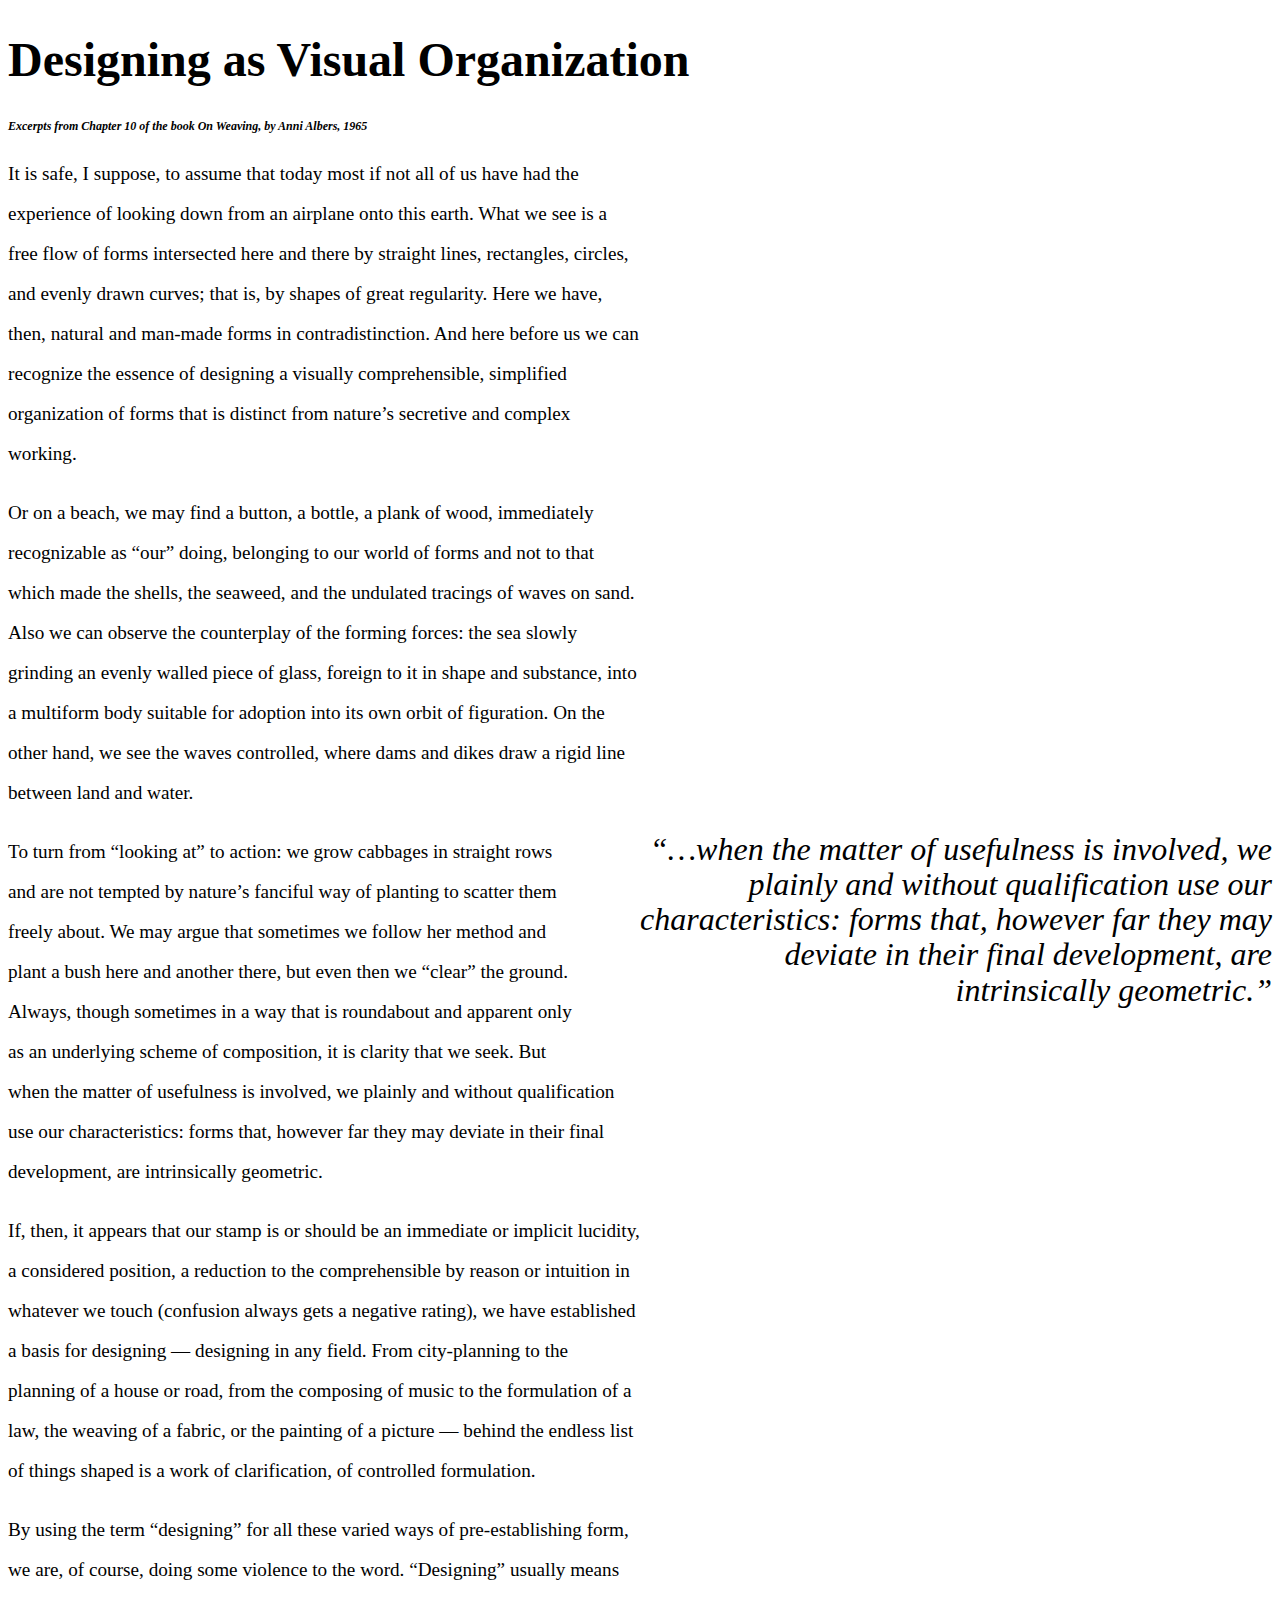
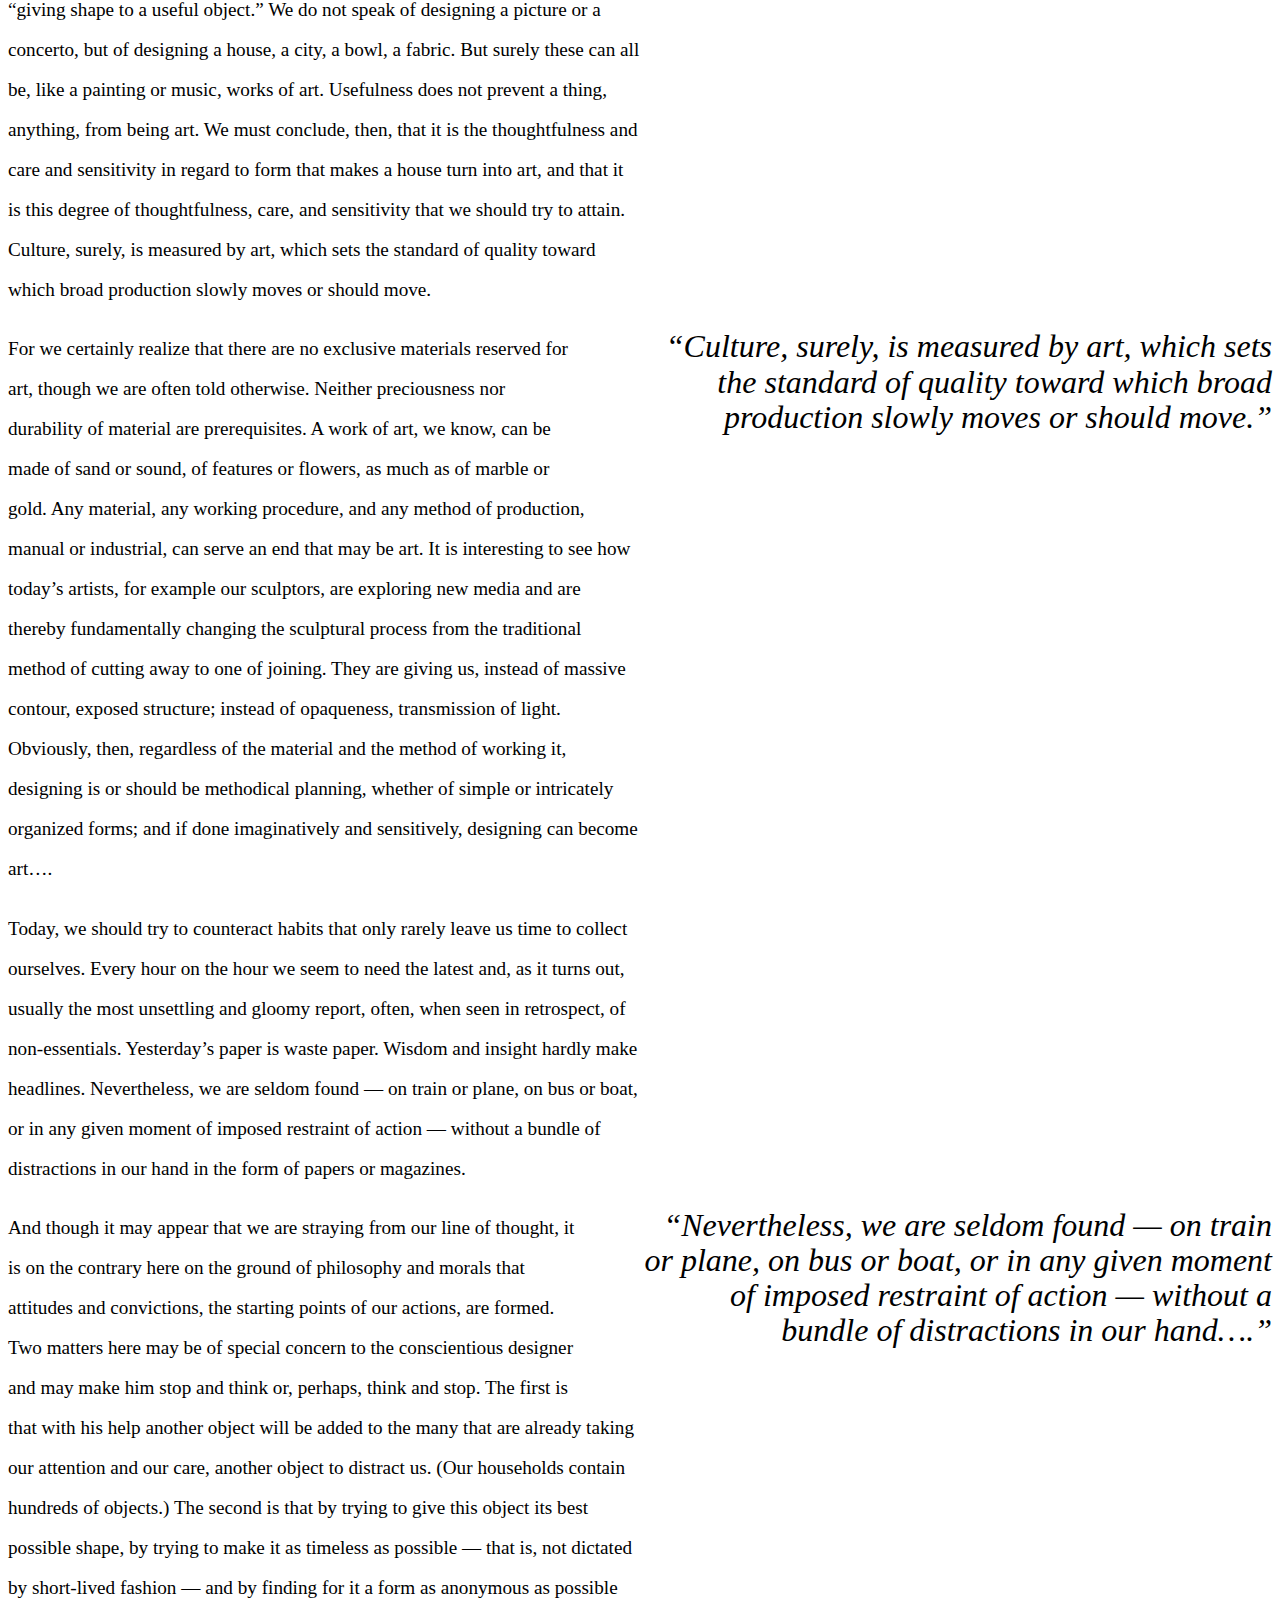
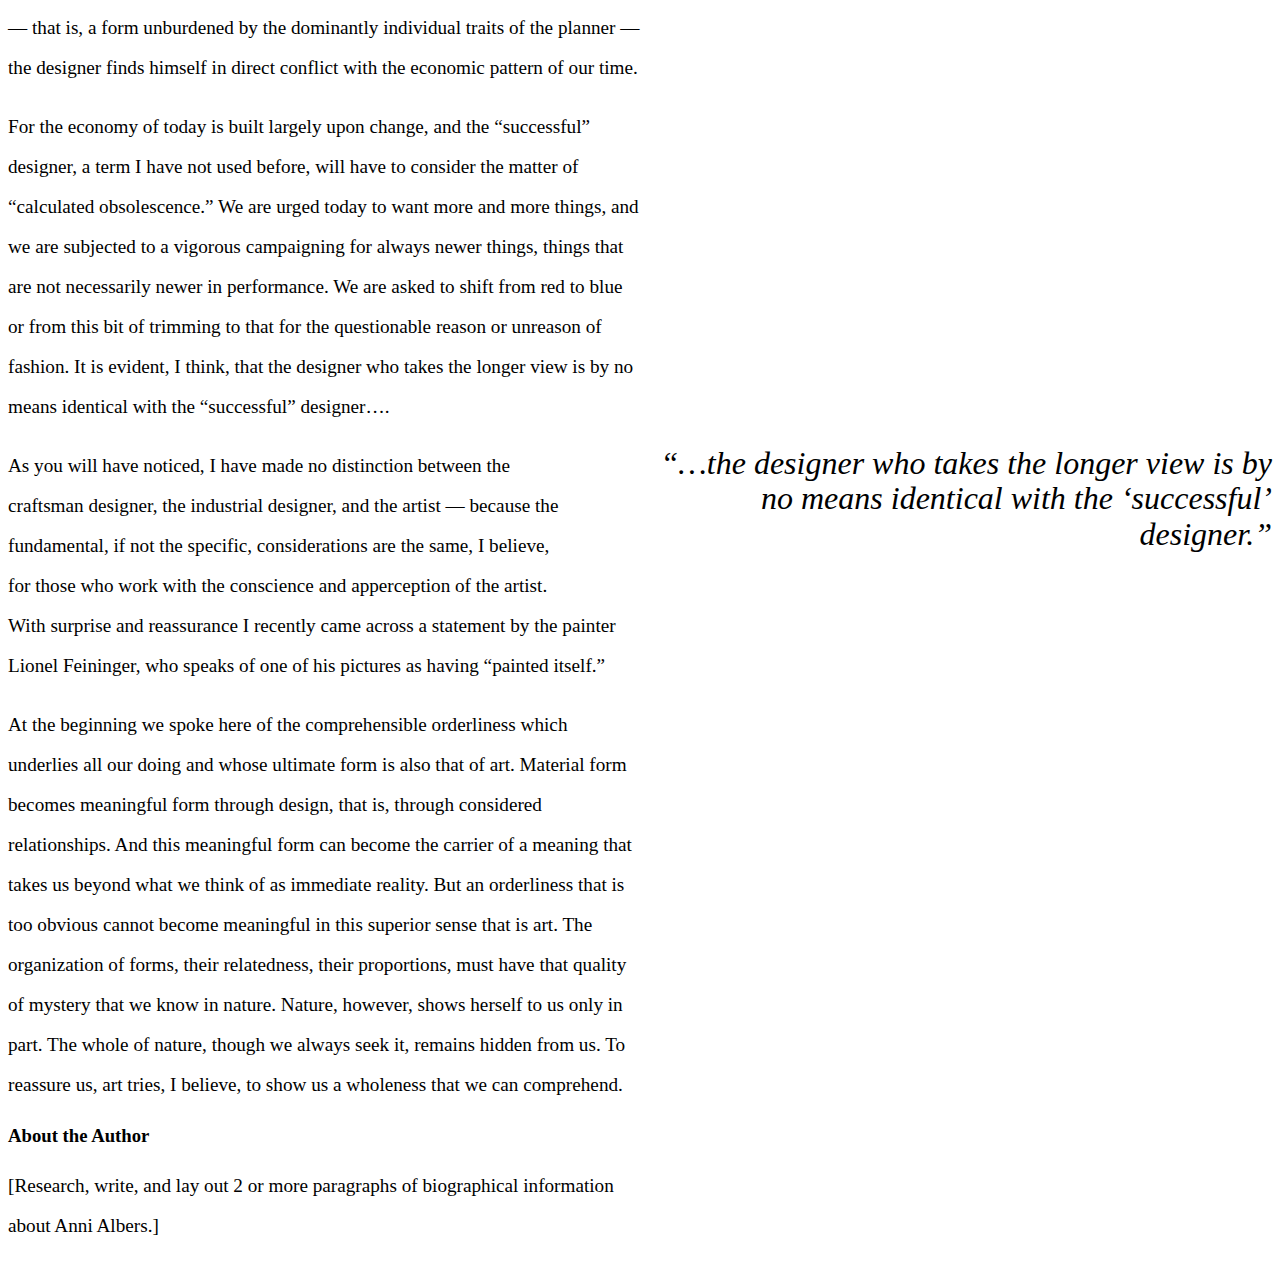
<file: anni-albers/index.html>
<!DOCTYPE html>
<html>
<head>
	
	<!-- meta tags and title -->
	<meta charset="UTF-8">
	<meta name="viewport" content="width=device-width, initial-scale=1.0">
	<title>TP3: Layout 1</title>

	<!-- external and internal CSS -->
	<link rel="stylesheet" href="styles.css" media="all">

</head>
<body>

	<h1>Designing as Visual Organization</h1>
<h2>Excerpts from Chapter 10 of the book On Weaving, by Anni Albers, 1965</h2>

<p>It is safe, I suppose, to assume that today most if not all of us have had the experience of looking down from an airplane onto this earth. What we see is a free flow of forms intersected here and there by straight lines, rectangles, circles, and evenly drawn curves; that is, by shapes of great regularity. Here we have, then, natural and man-made forms in contradistinction. And here before us we can recognize the essence of designing a visually comprehensible, simplified organization of forms that is distinct from nature’s secretive and complex working.</p>

<p>Or on a beach, we may find a button, a bottle, a plank of wood, immediately recognizable as “our” doing, belonging to our world of forms and not to that which made the shells, the seaweed, and the undulated tracings of waves on sand. Also we can observe the counterplay of the forming forces: the sea slowly grinding an evenly walled piece of glass, foreign to it in shape and substance, into a multiform body suitable for adoption into its own orbit of figuration. On the other hand, we see the waves controlled, where dams and dikes draw a rigid line between land and water.</p>

<p class= callout>“…when the matter of usefulness is involved, we plainly and without qualification use our characteristics:
forms that, however far they may deviate in their final development, are intrinsically geometric.”</p>

<p>To turn from “looking at” to action: we grow cabbages in straight rows and are not tempted by nature’s fanciful way of planting to scatter them freely about. We may argue that sometimes we follow her method and plant a bush here and another there, but even then we “clear” the ground. Always, though sometimes in a way that is roundabout and apparent only as an underlying scheme of composition, it is clarity that we seek. But when the matter of usefulness is involved, we plainly and without qualification use our characteristics: forms that, however far they may deviate in their final development, are intrinsically geometric.</p>

<p>If, then, it appears that our stamp is or should be an immediate or implicit lucidity, a considered position, a reduction to the comprehensible by reason or intuition in whatever we touch (confusion always gets a negative rating), we have established a basis for designing — designing in any field. From city-planning to the planning of a house or road, from the composing of music to the formulation of a law, the weaving of a fabric, or the painting of a picture — behind the endless list of things shaped is a work of clarification, of controlled formulation.</p>

<p>By using the term “designing” for all these varied ways of pre-establishing form, we are, of course, doing some violence to the word. “Designing” usually means “giving shape to a useful object.” We do not speak of designing a picture or a concerto, but of designing a house, a city, a bowl, a fabric. But surely these can all be, like a painting or music, works of art. Usefulness does not prevent a thing, anything, from being art. We must conclude, then, that it is the thoughtfulness and care and sensitivity in regard to form that makes a house turn into art, and that it is this degree of thoughtfulness, care, and sensitivity that we should try to attain. Culture, surely, is measured by art, which sets the standard of quality toward which broad production slowly moves or should move.</p>

<p class= callout>“Culture, surely, is measured by art, which sets the standard of quality
toward which broad production slowly moves or should move.”</p>

<p>For we certainly realize that there are no exclusive materials reserved for art, though we are often told otherwise. Neither preciousness nor durability of material are prerequisites. A work of art, we know, can be made of sand or sound, of features or flowers, as much as of marble or gold. Any material, any working procedure, and any method of production, manual or industrial, can serve an end that may be art. It is interesting to see how today’s artists, for example our sculptors, are exploring new media and are thereby fundamentally changing the sculptural process from the traditional method of cutting away to one of joining. They are giving us, instead of massive contour, exposed structure; instead of opaqueness, transmission of light. Obviously, then, regardless of the material and the method of working it, designing is or should be methodical planning, whether of simple or intricately organized forms; and if done imaginatively and sensitively, designing can become art….</p>

<p>Today, we should try to counteract habits that only rarely leave us time to collect ourselves. Every hour on the hour we seem to need the latest and, as it turns out, usually the most unsettling and gloomy report, often, when seen in retrospect, of non-essentials. Yesterday’s paper is waste paper. Wisdom and insight hardly make headlines. Nevertheless, we are seldom found — on train or plane, on bus or boat, or in any given moment of imposed restraint of action — without a bundle of distractions in our hand in the form of papers or magazines.</p>

<p class= callout>“Nevertheless, we are seldom found — on train or plane, on bus or boat, or in
any given moment of imposed restraint of action — without a bundle of distractions in our hand….”</p>

<p>And though it may appear that we are straying from our line of thought, it is on the contrary here on the ground of philosophy and morals that attitudes and convictions, the starting points of our actions, are formed. Two matters here may be of special concern to the conscientious designer and may make him stop and think or, perhaps, think and stop. The first is that with his help another object will be added to the many that are already taking our attention and our care, another object to distract us. (Our households contain hundreds of objects.) The second is that by trying to give this object its best possible shape, by trying to make it as timeless as possible — that is, not dictated by short-lived fashion — and by finding for it a form as anonymous as possible — that is, a form unburdened by the dominantly individual traits of the planner — the designer finds himself in direct conflict with the economic pattern of our time.</p>

<p>For the economy of today is built largely upon change, and the “successful” designer, a term I have not used before, will have to consider the matter of “calculated obsolescence.” We are urged today to want more and more things, and we are subjected to a vigorous campaigning for always newer things, things that are not necessarily newer in performance. We are asked to shift from red to blue or from this bit of trimming to that for the questionable reason or unreason of fashion. It is evident, I think, that the designer who takes the longer view is by no means identical with the “successful” designer….</p>

<p class= callout>“…the designer who takes the longer view is by no means identical with the ‘successful’ designer.”</p>

<p>As you will have noticed, I have made no distinction between the craftsman designer, the industrial designer, and the artist — because the fundamental, if not the specific, considerations are the same, I believe, for those who work with the conscience and apperception of the artist. With surprise and reassurance I recently came across a statement by the painter Lionel Feininger, who speaks of one of his pictures as having “painted itself.”</p>

<p>At the beginning we spoke here of the comprehensible orderliness which underlies all our doing and whose ultimate form is also that of art. Material form becomes meaningful form through design, that is, through considered relationships. And this meaningful form can become the carrier of a meaning that takes us beyond what we think of as immediate reality. But an orderliness that is too obvious cannot become meaningful in this superior sense that is art. The organization of forms, their relatedness, their proportions, must have that quality of mystery that we know in nature. Nature, however, shows herself to us only in part. The whole of nature, though we always seek it, remains hidden from us. To reassure us, art tries, I believe, to show us a wholeness that we can comprehend.</p>

 

<h3>About the Author</h3>

<p>[Research, write, and lay out 2 or more paragraphs of biographical information about Anni Albers.]</p>

</body>
</html>
</file>
<file: anni-albers/styles.css>
/* styles for both Anni Albers layouts */

/* by default, let's lay out the first index.html file */

main {
    width: 80%;
    max-width: 1100px;
    margin: 0 auto;
}

h1 {
    font-size: 3rem;
}

h2 {
    font-size: 0.75rem;
    font-style: italic;
}

p {
    font-size: 1.2rem;
    line-height: 2.5rem;
    width: 50%;
}

p.callout {
    font-size: 2rem;
    line-height: 2.2rem;
    font-style: italic;
    float: right;
    text-align: right;
    padding-left: 2em;
    margin-top: 0;
}
</file>
